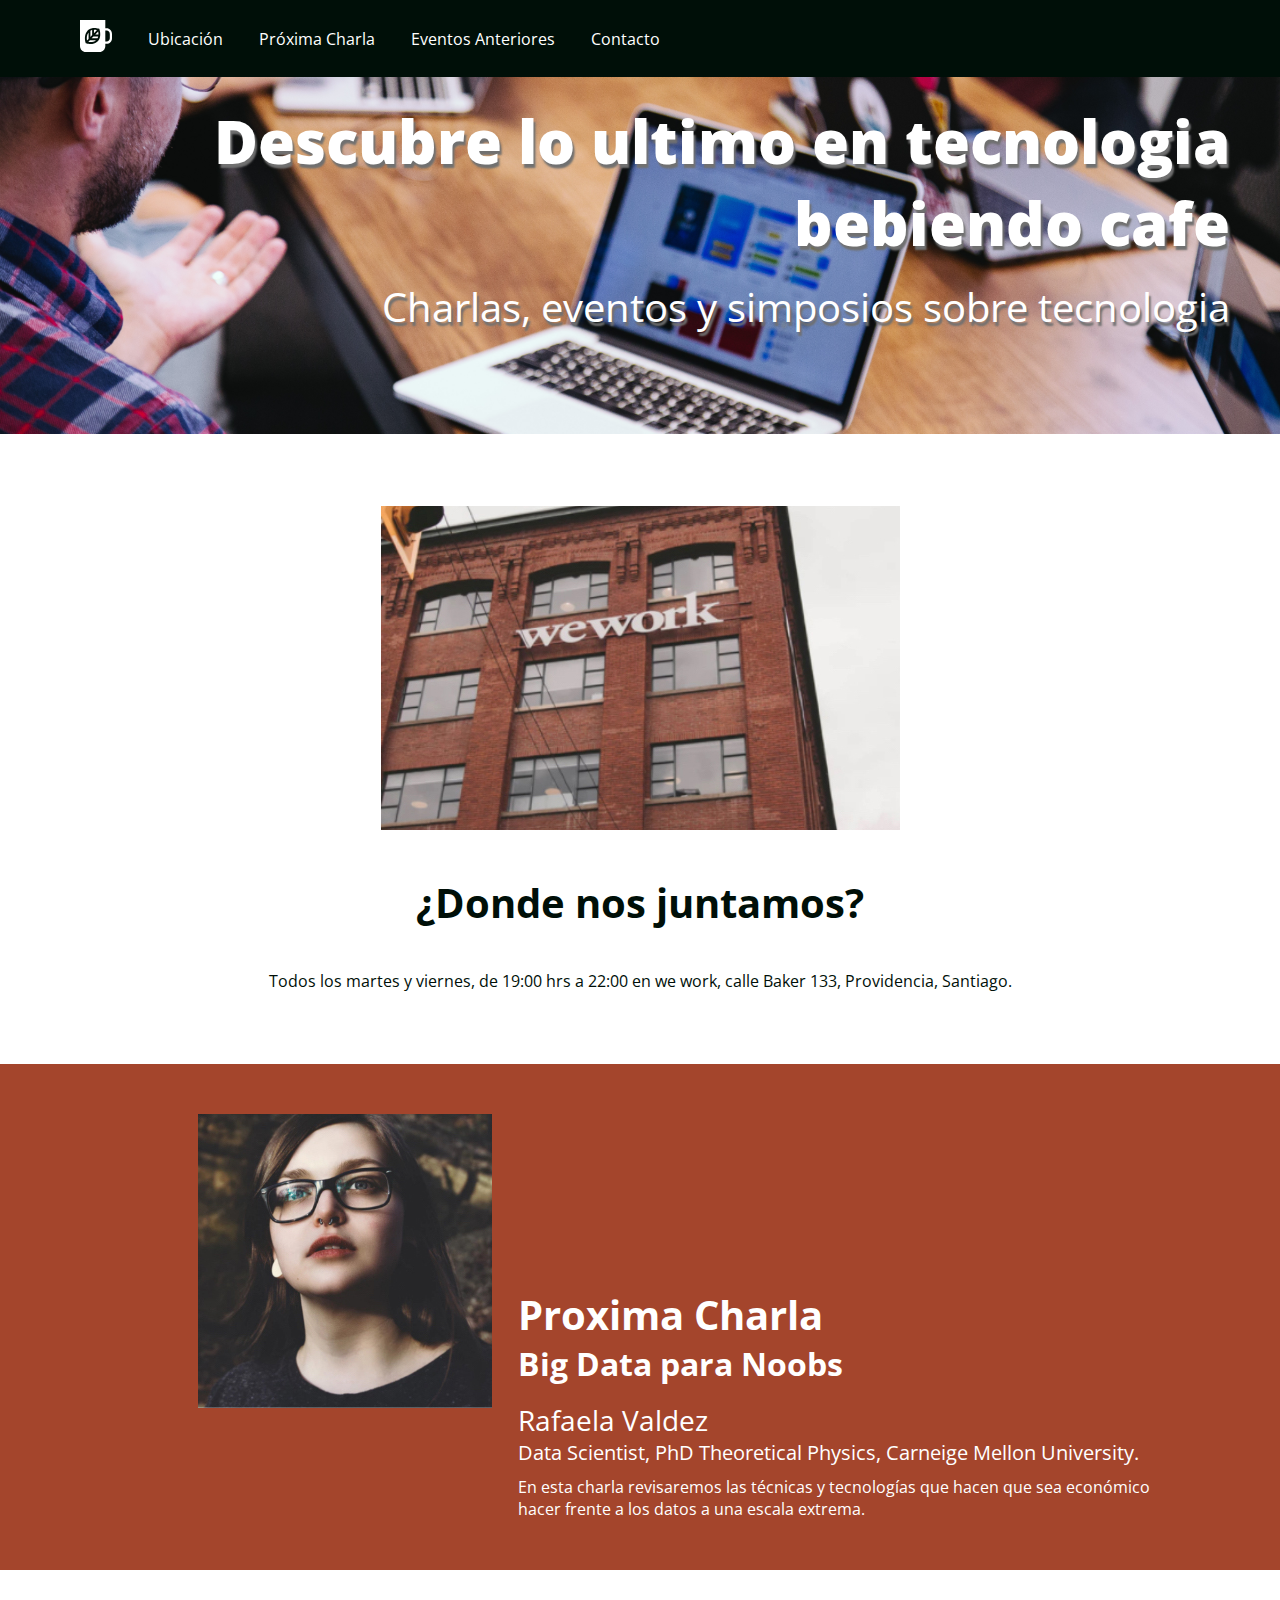
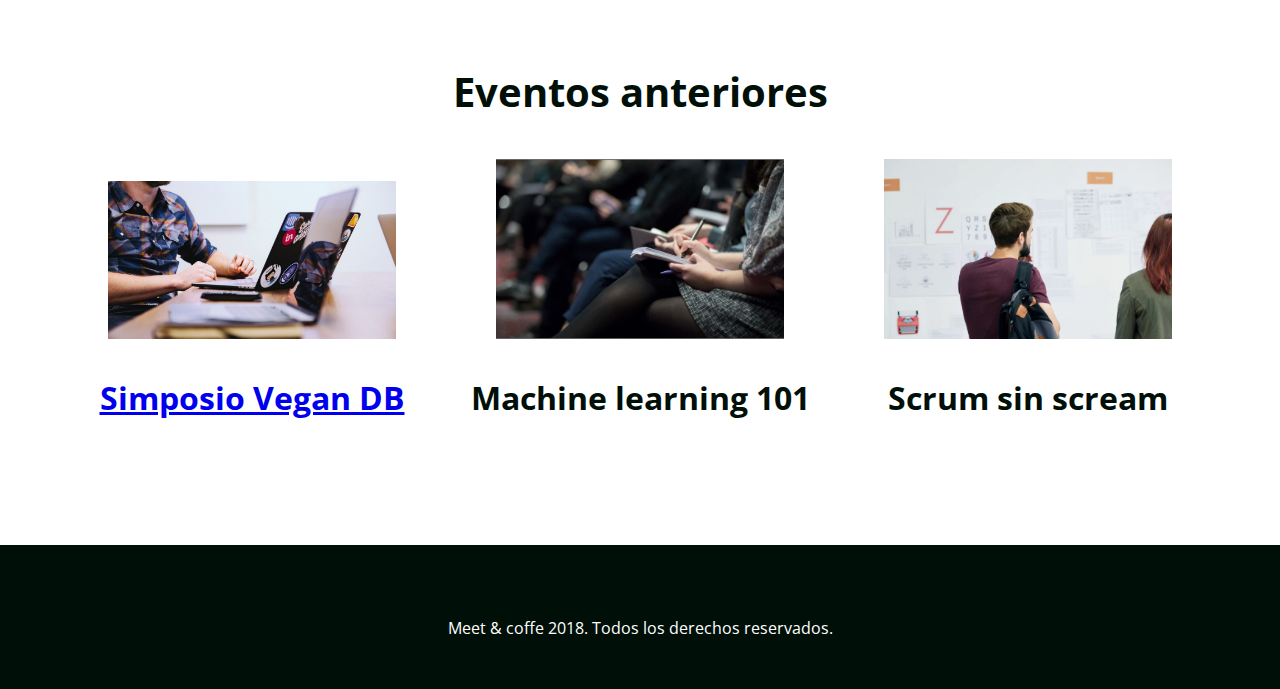
<file: index.html>
<!DOCTYPE html>
<html lang="en">
<head>
    <meta charset="utf-8">
    <link rel="shortcut icon" type="image/png" href="favicon.png">
    <meta name="author" content="Francisca Medina Concha">
    <meta name="description" content="Comparte tus conocimientos tomando café">
    <meta name="keywords" content="charlas, eventos, simposios, tecnología, co-work">
    <link href="https://fonts.googleapis.com/css?family=Open+Sans:400,700,800" rel="stylesheet">
    <link rel="stylesheet" href="https://use.fontawesome.com/releases/v5.6.3/css/all.css" integrity="sha384-UHRtZLI+pbxtHCWp1t77Bi1L4ZtiqrqD80Kn4Z8NTSRyMA2Fd33n5dQ8lWUE00s/" crossorigin="anonymous">
    <link rel="stylesheet" href="assets/css/style.css">

    <title>Meet Coffee</title>
    
</head>

<body>
	
<nav class="oscuro">
    <ul>
        <li class="icono"><a href="#inicio">
            <svg xmlns="http://www.w3.org/2000/svg" viewBox="0 0 44 44"><path d="M11.8 26l-2.2 2.3c-.5-2.9-.7-7.5 2.2-11.2V26zm-.4 4.1c2.7.5 7.2.7 10.6-2.3h-8.5l-2.1 2.3zm5.3-16.2c-.8.2-1.7.5-2.4.9v8.5l2.4-2.6v-6.8zm2.5-.3v4.6l4-4.2c-1.1-.3-2.5-.5-4-.4zM16 25.2h8.1c.4-.8.7-1.7.9-2.6h-6.6L16 25.2zm28-6.1V25c0 4.3-3.3 7.8-7.4 7.8h-1.8v2.9c0 4.6-3.6 8.3-7.9 8.3h-19C3.6 44 0 40.3 0 35.7V0h34.8v11.4h1.8c4.1 0 7.4 3.5 7.4 7.7zm-16.2.9c.1-2.6-.4-5-.8-6.4-.2-.9-.4-1.4-.4-1.4s-.5-.2-1.4-.4c-1.4-.4-3.6-.9-6.1-.8-.8 0-1.7.1-2.5.3-.8.2-1.6.4-2.4.7-.9.4-1.7.8-2.5 1.5-.6.5-1.1 1-1.6 1.6-4.5 5.4-3.4 12.5-2.6 15.5.2.9.4 1.4.4 1.4s.5.2 1.4.4c2.8.8 9.6 2 14.7-2.7.6-.5 1.1-1.1 1.5-1.7.6-.8 1-1.7 1.4-2.6.3-.8.5-1.7.7-2.6.1-1.1.2-1.9.2-2.8zm13.2-.9c0-2.6-2-4.6-4.4-4.6h-1.8v15.1h1.8c2.4 0 4.4-2.1 4.4-4.6v-5.9zM21 20h4.4c0-1.6-.1-3-.4-4.2L21 20z"/></svg>
            </a></li>
        <li><a href="#ubicacion">Ubicación</a></li>
        <li><a href="#proxima-charla">Próxima Charla</a> </li>
        <li><a href="#eventos">Eventos Anteriores</a></li>
        <li><a href="#contacto">Contacto</a></li>
    </ul>
</nav> 

<header id="inicio" class="hero-section">
    <h1>Descubre lo ultimo en tecnologia bebiendo cafe</h1>
    <h2 class="subtitulo">Charlas, eventos y simposios sobre tecnologia</h2>
</header>

<section id="ubicacion">  
    <img src="assets/img/we-work.jpg" alt="we-work">
    <h2>¿Donde nos juntamos?</h2>
    <p>	Todos los martes y viernes, de 19:00 hrs a 22:00 en we work, calle Baker 133, Providencia, Santiago. </p>
</section>

<section id="proxima-charla" class="sweet-brown">
<div class="centrado">
    <img src="assets/img/speaker.jpg" alt="speaker" class="charla-speaker">
        <div class="charla-texto">
            <h2> Proxima Charla</h2> 
            <h3>Big Data para Noobs</h3>
            <h4>Rafaela Valdez</h4>
            <h5>Data Scientist, PhD Theoretical Physics, Carneige Mellon University.</h5>
            <p>En esta charla revisaremos las técnicas y tecnologías que hacen que sea económico hacer frente a los datos a una escala extrema.</p>
        </div>
</div>
</section>
<br>


<section id="eventos">

<h2>Eventos anteriores</h2>
    
    <article class="evento">
        <a href=evento01.html><img src="assets/img/post-1.jpg" alt="post-1" width="150"></a> 
        <h3><a href="evento01.html">Simposio Vegan DB</a></h3>

    </article>

    <article class="evento">
        <img src="assets/img/machine-learning.jpg" alt="machine-learning" width="150">
        <h3>Machine learning 101</h3>
        
    </article>

    <article class="evento">
        <img src="assets/img/scrum-sin-scream.jpg" alt="scrum-sin-scream" width="150">
        <h3>Scrum sin scream</h3>
    </article>

</section>

<br>

<footer id="contacto" class="oscuro">
    <a href="https://github.com"><i class="fab fa-github-square fa-5x"></i></a>
    <a href="https://twitter.com"><i class="fab fa-twitter-square fa-5x"></i></a>
    <a href="https://www.linkedin.com"><i class="fab fa-linkedin fa-5x"></i></a>
    
    <p>Meet & coffe 2018. Todos los derechos reservados.</p>
</footer>

</body>
</html>
</file>
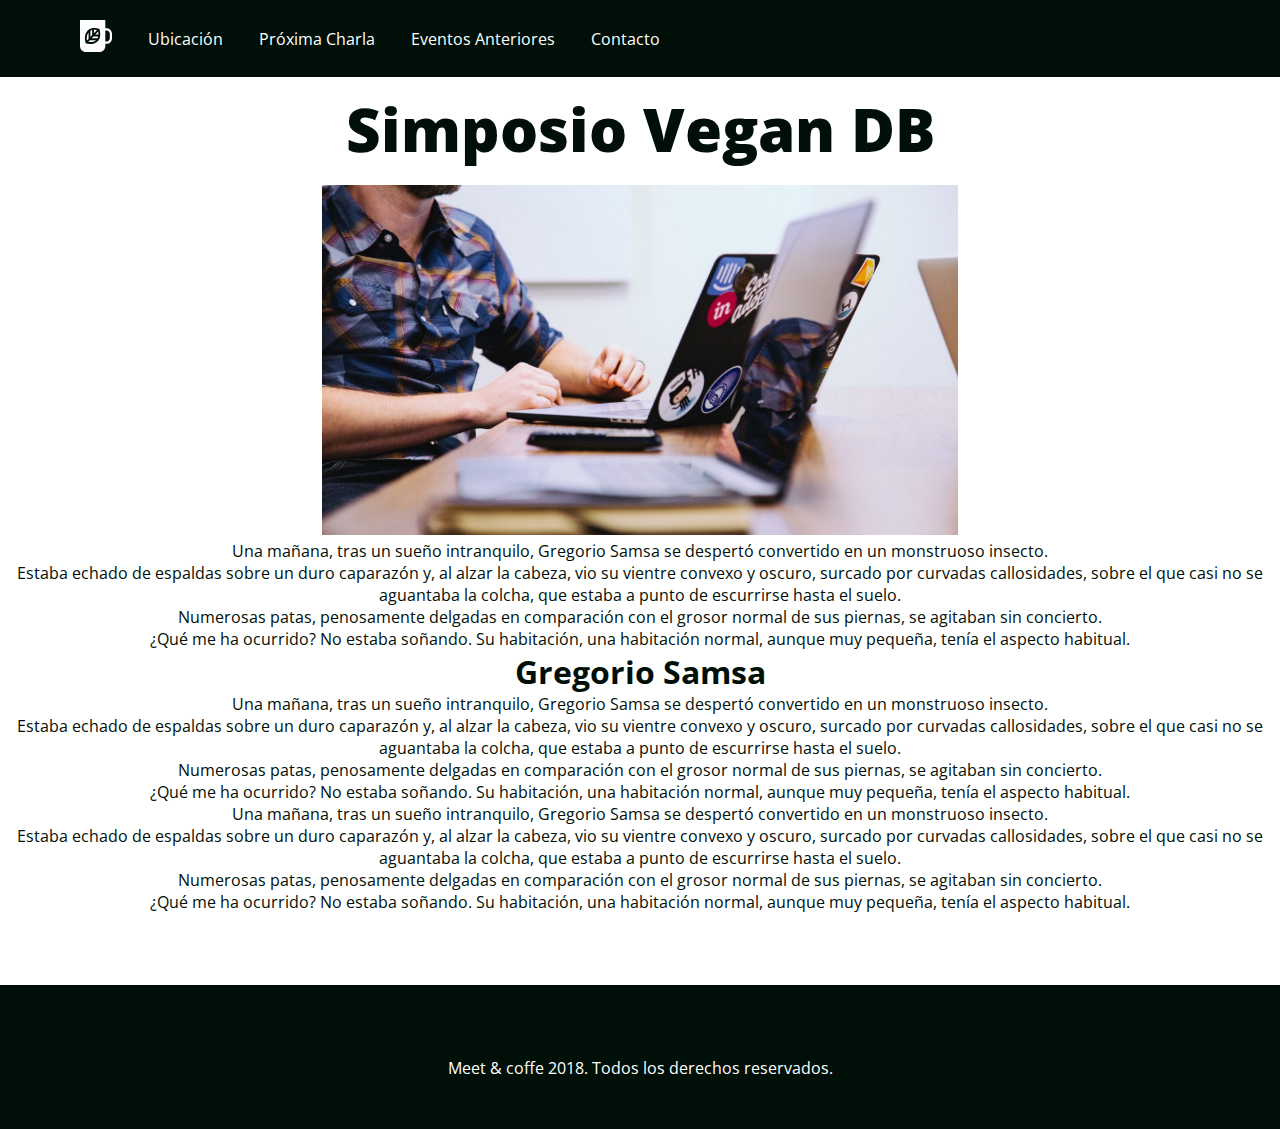
<file: evento01.html>
<!DOCTYPE html>
<html lang="en">
<head>
    <meta charset="utf-8">
    <link rel="shortcut icon" type="image/png" href="favicon.png">
    <meta name="author" content="Francisca Medina Concha">
    <meta name="description" content="Comparte tus conocimientos tomando café">
    <meta name="keywords" content="charlas, eventos, simposios, tecnología, co-work">
    <link href="https://fonts.googleapis.com/css?family=Open+Sans:400,700,800" rel="stylesheet">
    <link rel="stylesheet" href="https://use.fontawesome.com/releases/v5.6.3/css/all.css" integrity="sha384-UHRtZLI+pbxtHCWp1t77Bi1L4ZtiqrqD80Kn4Z8NTSRyMA2Fd33n5dQ8lWUE00s/" crossorigin="anonymous">
    <link rel="stylesheet" href="assets/css/style.css">
    
    <title>Meet Coffee</title>
</head>

<body>

<nav class="oscuro">
    <ul>
        <li class="icono"><a href="#inicio">
            <svg xmlns="http://www.w3.org/2000/svg" viewBox="0 0 44 44"><path d="M11.8 26l-2.2 2.3c-.5-2.9-.7-7.5 2.2-11.2V26zm-.4 4.1c2.7.5 7.2.7 10.6-2.3h-8.5l-2.1 2.3zm5.3-16.2c-.8.2-1.7.5-2.4.9v8.5l2.4-2.6v-6.8zm2.5-.3v4.6l4-4.2c-1.1-.3-2.5-.5-4-.4zM16 25.2h8.1c.4-.8.7-1.7.9-2.6h-6.6L16 25.2zm28-6.1V25c0 4.3-3.3 7.8-7.4 7.8h-1.8v2.9c0 4.6-3.6 8.3-7.9 8.3h-19C3.6 44 0 40.3 0 35.7V0h34.8v11.4h1.8c4.1 0 7.4 3.5 7.4 7.7zm-16.2.9c.1-2.6-.4-5-.8-6.4-.2-.9-.4-1.4-.4-1.4s-.5-.2-1.4-.4c-1.4-.4-3.6-.9-6.1-.8-.8 0-1.7.1-2.5.3-.8.2-1.6.4-2.4.7-.9.4-1.7.8-2.5 1.5-.6.5-1.1 1-1.6 1.6-4.5 5.4-3.4 12.5-2.6 15.5.2.9.4 1.4.4 1.4s.5.2 1.4.4c2.8.8 9.6 2 14.7-2.7.6-.5 1.1-1.1 1.5-1.7.6-.8 1-1.7 1.4-2.6.3-.8.5-1.7.7-2.6.1-1.1.2-1.9.2-2.8zm13.2-.9c0-2.6-2-4.6-4.4-4.6h-1.8v15.1h1.8c2.4 0 4.4-2.1 4.4-4.6v-5.9zM21 20h4.4c0-1.6-.1-3-.4-4.2L21 20z"/></svg>
            </a></li>
        <li><a href="#ubicacion">Ubicación</a></li>
        <li><a href="#proxima-charla">Próxima Charla</a> </li>
        <li><a href="#eventos">Eventos Anteriores</a></li>
        <li><a href="#contacto">Contacto</a></li>
    </ul>
</nav>
<br><br><br><br>
<h1>Simposio Vegan DB</h1>
    <img src="assets/img/post-1.jpg" alt="simposio" height="350">
    <p>Una mañana, tras un sueño intranquilo, Gregorio Samsa se despertó convertido en un monstruoso insecto.</p>
    <p>Estaba echado de espaldas sobre un duro caparazón y, al alzar la cabeza, vio su vientre convexo y oscuro, surcado por curvadas callosidades, sobre el que casi no se aguantaba la colcha, que estaba a punto de escurrirse hasta el suelo.</p>
    <p>Numerosas patas, penosamente delgadas en comparación con el grosor normal de sus piernas, se agitaban sin concierto.</p>
    <p>¿Qué me ha ocurrido? No estaba soñando. Su habitación, una habitación normal, aunque muy pequeña, tenía el aspecto habitual.</p>


<h3> Gregorio Samsa	</h3>
    <p>Una mañana, tras un sueño intranquilo, Gregorio Samsa se despertó convertido en un monstruoso insecto.</p>
    <p>Estaba echado de espaldas sobre un duro caparazón y, al alzar la cabeza, vio su vientre convexo y oscuro, surcado por curvadas callosidades, sobre el que casi no se aguantaba la colcha, que estaba a punto de escurrirse hasta el suelo.</p>
    <p>Numerosas patas, penosamente delgadas en comparación con el grosor normal de sus piernas, se agitaban sin concierto.</p>
    <p>¿Qué me ha ocurrido? No estaba soñando. Su habitación, una habitación normal, aunque muy pequeña, tenía el aspecto habitual.</p>
    <p>Una mañana, tras un sueño intranquilo, Gregorio Samsa se despertó convertido en un monstruoso insecto.</p>
    <p>Estaba echado de espaldas sobre un duro caparazón y, al alzar la cabeza, vio su vientre convexo y oscuro, surcado por curvadas callosidades, sobre el que casi no se aguantaba la colcha, que estaba a punto de escurrirse hasta el suelo.</p>
    <p>Numerosas patas, penosamente delgadas en comparación con el grosor normal de sus piernas, se agitaban sin concierto.</p>
    <p>¿Qué me ha ocurrido? No estaba soñando. Su habitación, una habitación normal, aunque muy pequeña, tenía el aspecto habitual.</p>

<footer id="contacto" class="oscuro">
    <a href="https://github.com"><i class="fab fa-github-square fa-5x"></i></a>
    <a href="https://twitter.com"><i class="fab fa-twitter-square fa-5x"></i></a>
    <a href="https://www.linkedin.com"><i class="fab fa-linkedin fa-5x"></i></a>
    
    <p>Meet & coffe 2018. Todos los derechos reservados.</p>
</footer>

</body>
</html>
</file>
<file: assets/css/style.css>
*
{
  margin: 0px;
  border: 0px;
  padding: 0px;
}

body {
  text-align: center;
  color: #000f08;
  margin: 0;
  font-family: 'Open Sans', sans-serif;
}

h1 {
  font-weight: 800;
  font-size: 3.75em;
  margin-bottom: 0.25em;
}

h2 {
  font-weight: 700;
  font-size: 2.5em;
}

h3 {
  font-size: 2em;
}

h4 {
  font-size: 1.75em;
}

h5 {
  font-size: 1.25em;
}

.subtitulo, h4, h5 {
  font-weight: 400;
}

#ubicacion h2 {
  margin: 1em auto;
}

.sweet-brown h3, .sweet-brown h5 {
  margin-bottom: 0.5em;
}

#eventos h2 {
  margin-bottom: 1em;
}

#eventos h3 {
  margin: 1em auto;
}

.oscuro {
  background: #000f08;
  color: #ffffff;
}

.oscuro a{
  color: #ffffff;
  text-decoration: none;
}


.sweet-brown {
  text-align: left;
  background: #a4452c;
  color: #ffffff;
  padding: 3.125rem;
  white-space: nowrap;
}

.hero-section {
  text-align: right;
  background-image: url('../img/bg-hero.png');
  background-repeat: no-repeat;
  background-size: cover;
  color: #ffffff;
  text-shadow: 0.125em 0.25em 0.125em #707070;
  padding: 6.25rem 3.125rem;
}

section, footer {
  margin-top: 4.5rem;
}

footer {
  padding: 3.125rem;
}

.centrado {
  width: 75%;
  margin: 0 auto;
}

.iguanapeque, .charla-texto, .evento {
  display: inline-block;
}

.iguanapeque{
  width: 25%;
  vertical-align: middle;
}

.charla-texto  {
  width: 72.5%;
  vertical-align: middle;
  margin-left: 2.5%;
  white-space: normal;
}

.evento {
  width: 30%;
}

.evento img {
  width: 75%;
}

nav {
  text-align: left;
  padding: 1.25rem 4rem;
  position: fixed;
  width: 100vw;
  top: 0px;
}

nav ul {
  list-style-type: none;
}

nav ul li {
  display: inline-block;
  margin: 0 1em;
  vertical-align: middle;
}

.icono {
  width: 2rem;
}

.icono svg {
  fill: #ffffff;
}

footer i {
  margin: 0 0.25em 0.5em 0.25em;
}
</file>
